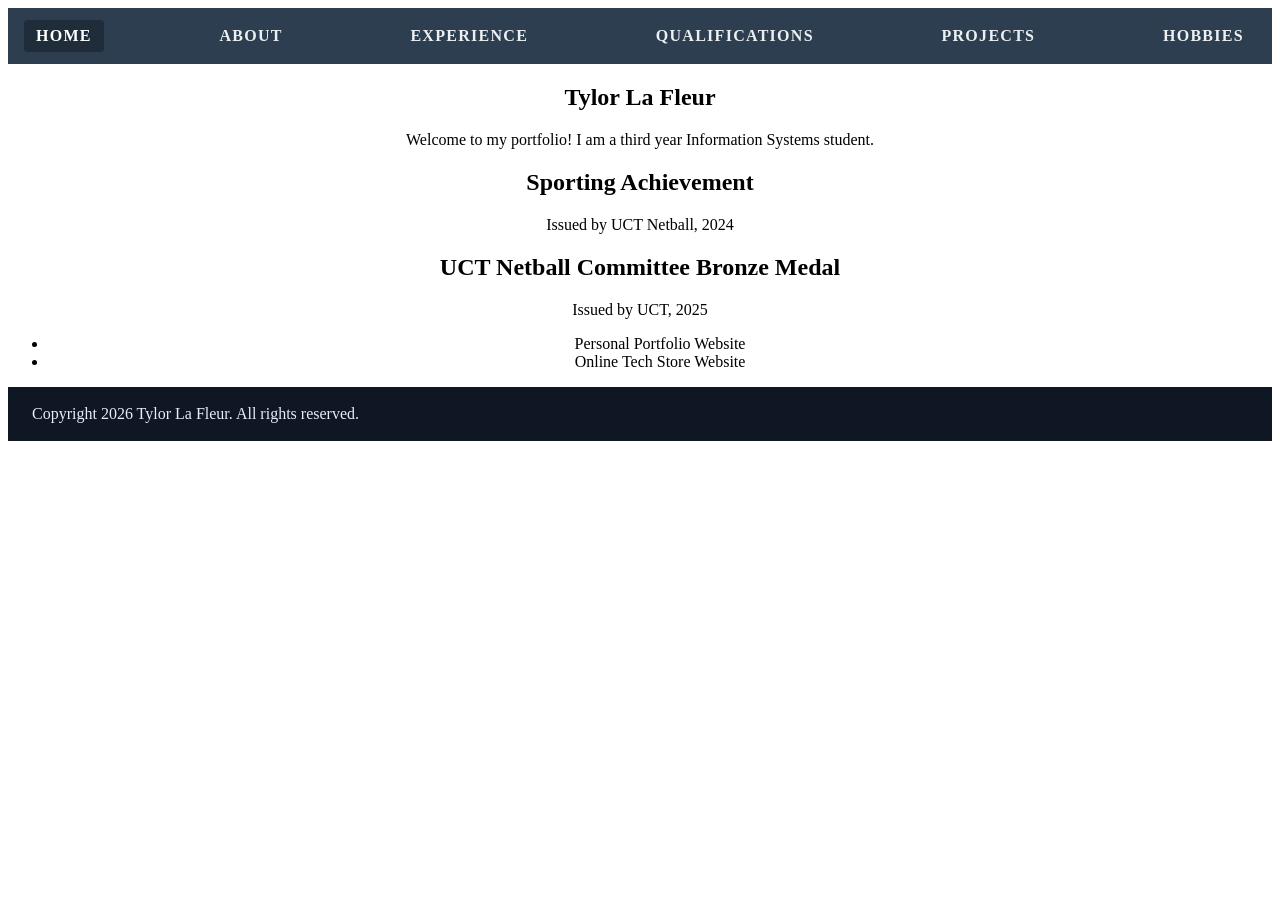
<file: index.html>
<!DOCTYPE html>
<html lang="en">    
<head>
    <meta charset="UTF-8">
    <meta name="viewport" content="width=device-width, initial-scale=1.0">
    <title>Tylor's Portfolio</title>
    <link rel="stylesheet" href="style.css">
</head>
<body>
    <header>
        <nav>
            <ul>
                <li><a href="index.html" class="active">Home</a></li>
                <li><a href="about.html">About</a></li>
                <li><a href="experience.html">Experience</a></li>
                <li><a href="qualifications.html">Qualifications</a></li>
                <li><a href="projects.html">Projects</a></li>
                <li><a href="hobbies.html">Hobbies</a></li>
            </ul>
        </nav>
    </header>

    <main>
        <center><section id="about">
            <h1>Tylor La Fleur</h1>
            <p>Welcome to my portfolio! I am a third year Information Systems student.</p>
        </section>
       
        </section>
        <section id="qualifications">
            <section>
                <h2>Sporting Achievement</h2>
                <p>Issued by UCT Netball, 2024</p>
                <h2>UCT Netball Committee Bronze Medal</h2>
                <p>Issued by UCT, 2025</p>
            </section>
        </section>
        <section id="projects">
            <section>
               <ul>
                <li>Personal Portfolio Website</li>
                <li>Online Tech Store Website</li>
               </ul>
            </section></center>
    
    </main>
    <footer>
        <article>
            Copyright 2026 Tylor La Fleur. All rights reserved.
        </article>
    </footer>
</body>
</html>
</file>
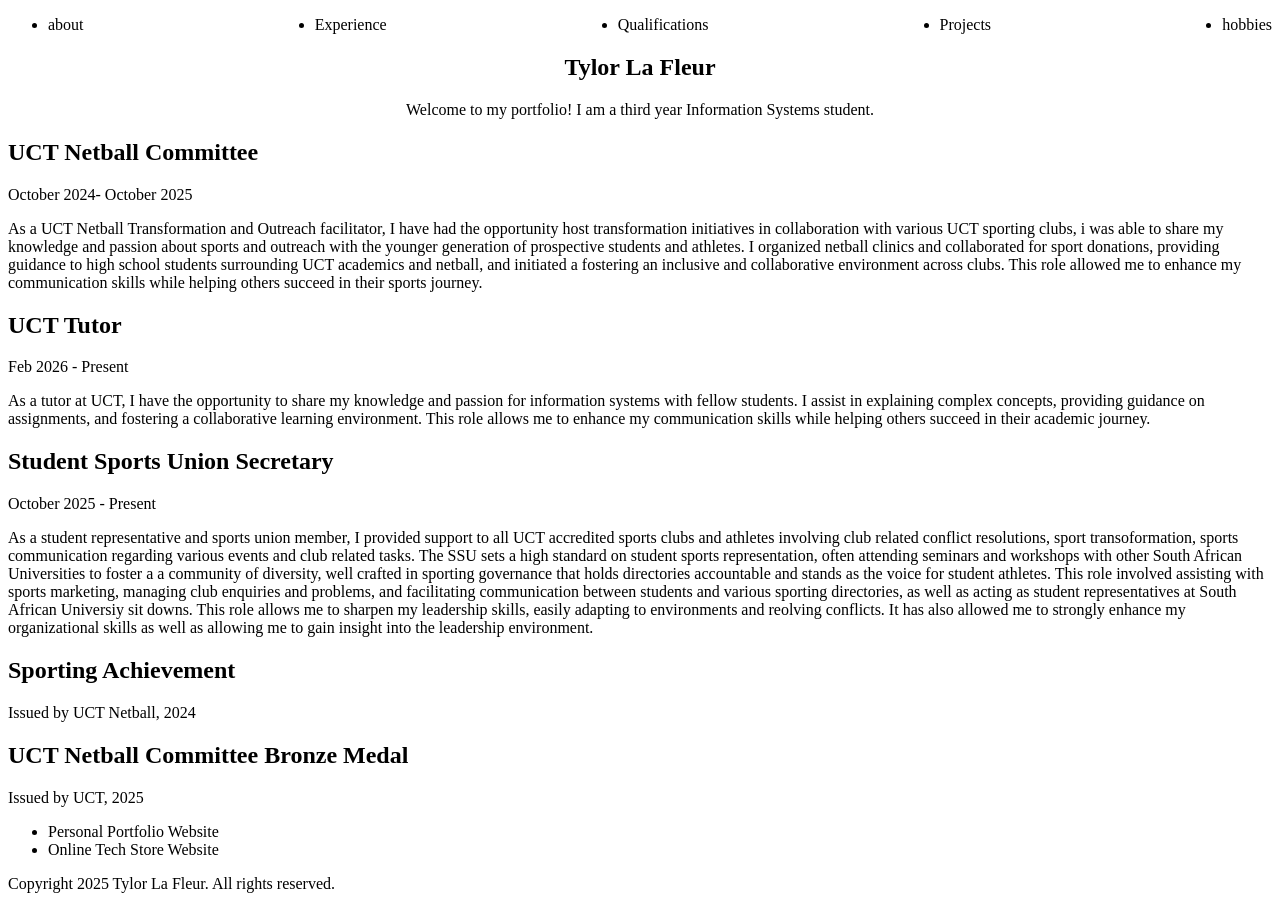
<file: BBD Workshop/index.html>
<!DOCTYPE html>
<html lang="en">    
<head>
    <meta charset="UTF-8">
    <meta name="viewport" content="width=device-width, initial-scale=1.0">
    <title>Tylor's Portfolio</title>
    <link rel="stylesheet" href="style.css">
</head>
<body>
    <header>
        <nav>
            <ul>
                <li><a href="#about">about</a></li>
                <li><a href="#Experience">Experience</a></li>
                <li><a href="#Qualifications">Qualifications</a></li>
                <li><a href="#Projects">Projects</a></li>
                <li><a href="#hobbies">hobbies</a></li>
            </ul>
        </nav>
    </header>

    <main>
        <section id="about">
            <h1>Tylor La Fleur</h1>
            <p>Welcome to my portfolio! I am a third year Information Systems student.</p>
        </section>
        <section id="Experience">
            <section><!--a piece of content that can stand on its own-->
                <h2>UCT Netball Committee</h2>
                <p>October 2024- October 2025</p>
                <p>As a UCT Netball Transformation and Outreach facilitator, I have had the opportunity host transformation initiatives in collaboration with various UCT sporting clubs, i was able to share my knowledge and passion about sports and outreach with the younger generation of prospective students and athletes. I organized netball clinics and collaborated for sport donations, providing guidance to high school students surrounding UCT academics and netball, and initiated a fostering an inclusive and collaborative environment across clubs. This role allowed me to enhance my communication skills while helping others succeed in their sports journey.</p>
            </section>

            <section><!--a piece of content that can stand on its own-->
                <h2>UCT Tutor</h2>
                <p>Feb 2026 - Present</p>
                <p>As a tutor at UCT, I have the opportunity to share my knowledge and passion for information systems with fellow students. I assist in explaining complex concepts, providing guidance on assignments, and fostering a collaborative learning environment. This role allows me to enhance my communication skills while helping others succeed in their academic journey.</p>
            </section>

            <section>
                <h2>Student Sports Union Secretary</h2>
                <p>October 2025 - Present</p>
                <p>As a student representative and sports union member, I provided support to all UCT accredited sports clubs and athletes involving club related conflict resolutions, sport transoformation, sports communication regarding various events and club related tasks. The SSU sets a high standard on student sports representation, often attending seminars and workshops with other South African Universities to foster a a community of diversity, well crafted in sporting governance that holds directories accountable and stands as the voice for student athletes. This role involved assisting with sports marketing, managing club enquiries and problems, and facilitating communication between students and various sporting directories, as well as acting as student representatives at South African Universiy sit downs. This role allows me to sharpen my leadership skills, easily adapting to environments and reolving conflicts. It has also allowed me to strongly enhance my organizational skills as well as allowing me to gain insight into the leadership environment.</p>
            </section>
        </section>
        <section id="Qualifications">
            <section>
                <h2>Sporting Achievement</h2>
                <p>Issued by UCT Netball, 2024</p>
                <h2>UCT Netball Committee Bronze Medal</h2>
                <p>Issued by UCT, 2025</p>
            </section>
        </section>
        <section id="Projects">
            <section>
               <ul>
                <li>Personal Portfolio Website</li>
                <li>Online Tech Store Website</li>
               </ul>
            </section>
    
    </main>
    <footer>
        <article>
            Copyright 2025 Tylor La Fleur. All rights reserved.
        </article>
    </footer>
</body>
</html>
</file>
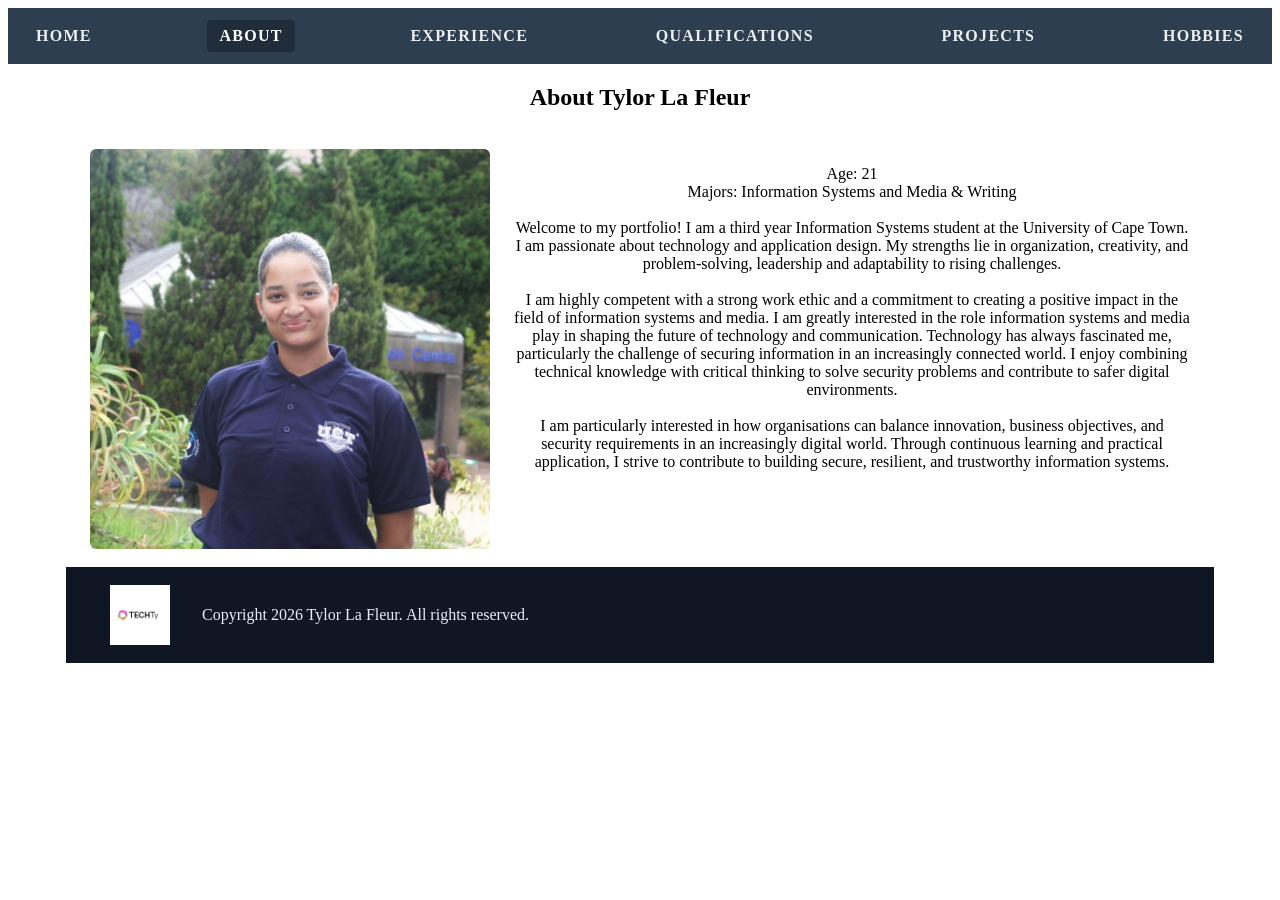
<file: about.html>
<!DOCTYPE html>
<html lang="en">    
<head>
    <meta charset="UTF-8">
    <meta name="viewport" content="width=device-width, initial-scale=1.0">
    <title>About Me</title>
    <link rel="stylesheet" href="style.css">
</head>
<body>
    <header>
        <nav>
            <ul>
                <li><a href="index.html">Home</a></li>
                <li><a href="about.html" class="active">About</a></li>
                <li><a href="experience.html">Experience</a></li>
                <li><a href="qualifications.html">Qualifications</a></li>
                <li><a href="projects.html">Projects</a></li>
                <li><a href="hobbies.html">Hobbies</a></li>
            </ul>
        </nav>
    </header>

    <main>
        <section id="about">
            <h1>About Tylor La Fleur</h1>
            <section class = "about-row">
                <img src= "Tylor Photo.jpeg" alt = "Tylor Photo" class = "photo" width="500" height="400">
                 <section class = "about-text">
                 <p>
             Age: 21 <br>
             Majors: Information Systems and Media & Writing<br><br>
             Welcome to my portfolio! I am a third year Information Systems student at the University of Cape Town.<br>
             I am passionate about technology and application design. My strengths lie in organization, creativity, and problem-solving, leadership and adaptability to rising challenges.<br><br>
             I am highly competent with a strong work ethic and a commitment to creating a positive impact in the field of information systems and media. 
             I am greatly interested in the role information systems and media play in shaping the future of technology and communication.
             Technology has always fascinated me, particularly the challenge of securing information in an increasingly connected world.
              I enjoy combining technical knowledge with critical thinking to solve security problems and contribute to safer digital environments.<br> <br>
              I am particularly interested in how organisations can balance innovation, business objectives, and security requirements in an increasingly digital world.
               Through continuous learning and practical application, I strive to contribute to building secure, resilient, and trustworthy information systems.
            </p>
                 </section>
            </section>
        </section>
       
    </main>
    <footer class = "footer-content">
         <!-- Logo goes here -->
            <img src= "TechTyLogo.png" alt = "TechTy Logo" class = "footer-logo" >
       
        <article>
            Copyright 2026 Tylor La Fleur. All rights reserved.
        </article>
    </footer>
</body>
</html>
</file>
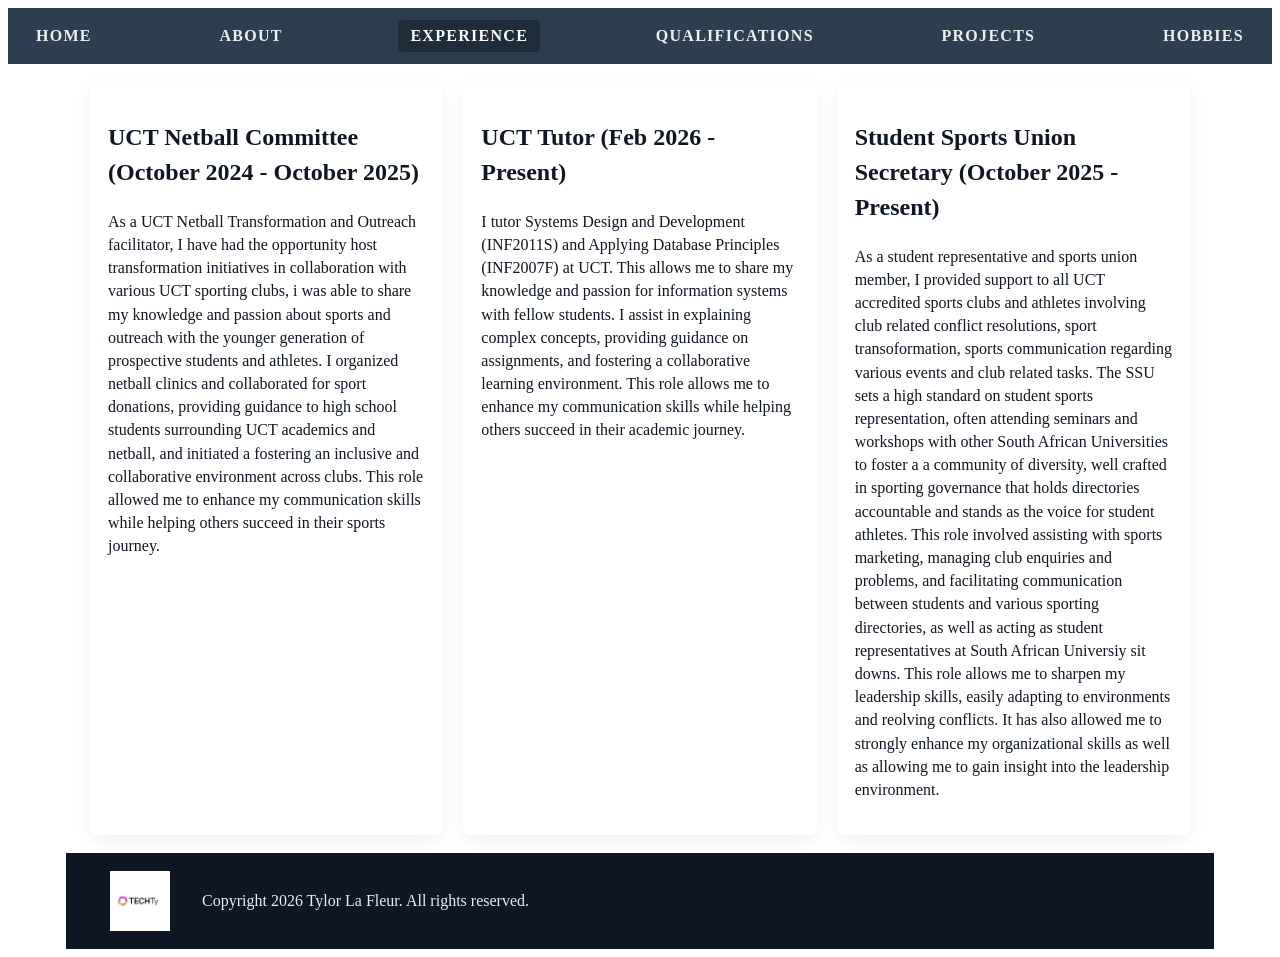
<file: experience.html>
<!DOCTYPE html>
<html lang="en">    
<head>
    <meta charset="UTF-8">
    <meta name="viewport" content="width=device-width, initial-scale=1.0">
    <title> Experience </title>
    <link rel="stylesheet" href="style.css">
</head>
<body>
    <header>
        <nav>
            <ul>
                <li><a href="index.html">Home</a></li>
                <li><a href="about.html">About</a></li>
                <li><a href="experience.html" class="active">Experience</a></li>
                <li><a href="qualifications.html">Qualifications</a></li>
                <li><a href="projects.html">Projects</a></li>
                <li><a href="hobbies.html">Hobbies</a></li>
            </ul>
        </nav>
    </header>

    <main>
      
        <section id="UniExperience" class ="experience-grid">
            <article class = "exp-item"><!--a piece of content that can stand on its own-->
                <h2>UCT Netball Committee (October 2024 - October 2025)</h2>
                <p>As a UCT Netball Transformation and Outreach facilitator, I have had the opportunity host transformation initiatives in collaboration with various UCT sporting clubs, i was able to share my knowledge and passion about sports and outreach with the younger generation of prospective students and athletes. I organized netball clinics and collaborated for sport donations, providing guidance to high school students surrounding UCT academics and netball, and initiated a fostering an inclusive and collaborative environment across clubs. This role allowed me to enhance my communication skills while helping others succeed in their sports journey.</p>
            </article>

            <article class = "exp-item">
                <h2>UCT Tutor (Feb 2026 - Present)</h2>
                <p>I tutor Systems Design and Development (INF2011S) and Applying Database Principles (INF2007F) at UCT. This allows me to share my knowledge and passion for information systems with fellow students. I assist in explaining complex concepts, providing guidance on assignments, and fostering a collaborative learning environment. This role allows me to enhance my communication skills while helping others succeed in their academic journey.</p>
            </article>

            <article class = "exp-item">
                <h2>Student Sports Union Secretary (October 2025 - Present)</h2>  
                <p>As a student representative and sports union member, I provided support to all UCT accredited sports clubs and athletes involving club related conflict resolutions, sport transoformation, sports communication regarding various events and club related tasks. The SSU sets a high standard on student sports representation, often attending seminars and workshops with other South African Universities to foster a a community of diversity, well crafted in sporting governance that holds directories accountable and stands as the voice for student athletes. This role involved assisting with sports marketing, managing club enquiries and problems, and facilitating communication between students and various sporting directories, as well as acting as student representatives at South African Universiy sit downs. This role allows me to sharpen my leadership skills, easily adapting to environments and reolving conflicts. It has also allowed me to strongly enhance my organizational skills as well as allowing me to gain insight into the leadership environment.</p>
            </article>
        </section>
    </main>
    <footer class = "footer-content">
         <!-- Logo goes here -->
            <img src= "TechTyLogo.png" alt = "TechTy Logo" class = "footer-logo" >
        <article>
            Copyright 2026 Tylor La Fleur. All rights reserved.
        </article>
    </footer>
</body>
</html>
</file>
<file: style.css>
#about{
    text-align: center;

}

/* Navigation bar styling */
nav{
    background-color: #2C3E50; 
    padding: 0.75rem 1rem;
}

nav ul{
    display:flex;
    flex-direction: row;
    justify-content: space-between;
    align-items: center;
    gap: 1rem;
    list-style: none;
    margin: 0;
    padding: 0;
}

nav ul li a{
    text-decoration: none;
    color: #ecf0f1; 
    text-transform: uppercase;
    font-weight: 600;
    letter-spacing: 0.08em;
    padding: 0.45rem 0.75rem;
    display: inline-block;
    border-radius: 4px;
    transition: background-color 180ms ease, color 180ms ease;
}

nav ul li a:hover{
    background-color: rgba(236,240,241,0.08);
    color: #ffffff;
}

nav ul li a.active {
    background-color: #1f2d3a;
    color: #ffffff;
}

/* Footer styling */

footer {
    background: #0f1724;
    color: #e6eef6;
    padding: 18px 24px;
}

.footer-content {
    display: flex;
    align-items: center;
    gap: 12px;
    max-width: 1100px;
    margin: 0 auto;
}

.footer-logo {
    width: 100px;
    height: 60px;
    object-fit: contain;
    display: block;
}

/* stack on small screens */
@media (max-width: 520px) {
    .footer-content {
        flex-direction: column;
        text-align: center;
        gap: 8px;
    }
}

/* About page layout*/
.about-row {
    display: flex;
    gap: 24px;
    align-items: flex-start;
    max-width: 1100px;
    margin: 0 auto;
    padding: 18px;
}

.photo {
    width: 400px;
    max-width: 40%;
    height: 400px;
    object-fit: cover;
    border-radius: 6px;
    flex-shrink: 0;
}

.about-text {
    flex: 1;
    
}

/* stack on small screens */
@media (max-width: 720px) {
    .about-row {
        flex-direction: column;
        align-items: center;
        text-align: center;
    }
    .photo {
        max-width: 80%;
        width: auto;
    }
}

/* Experience page layout */
.experience-grid {
    display: grid;
    grid-template-columns: repeat(auto-fit, minmax(300px, 1fr));
    gap: 20px;
    max-width: 1100px;
    margin: 0 auto;
    padding: 18px;
}

.exp-item {
    background: #ffffff;
    color: #0f1724;
    padding: 18px;
    border-radius: 8px;
    box-shadow: 0 6px 18px rgba(15,23,36,0.06);
    line-height: 1.45;
}
</file>
<file: BBD Workshop/style.css>
#about{
    text-align: center;

}

nav ul{
    display:flex;
    flex-direction: row;
    justify-content: space-between;
}

nav ul a{
    text-decoration: none;
    color: black;
}
</file>
